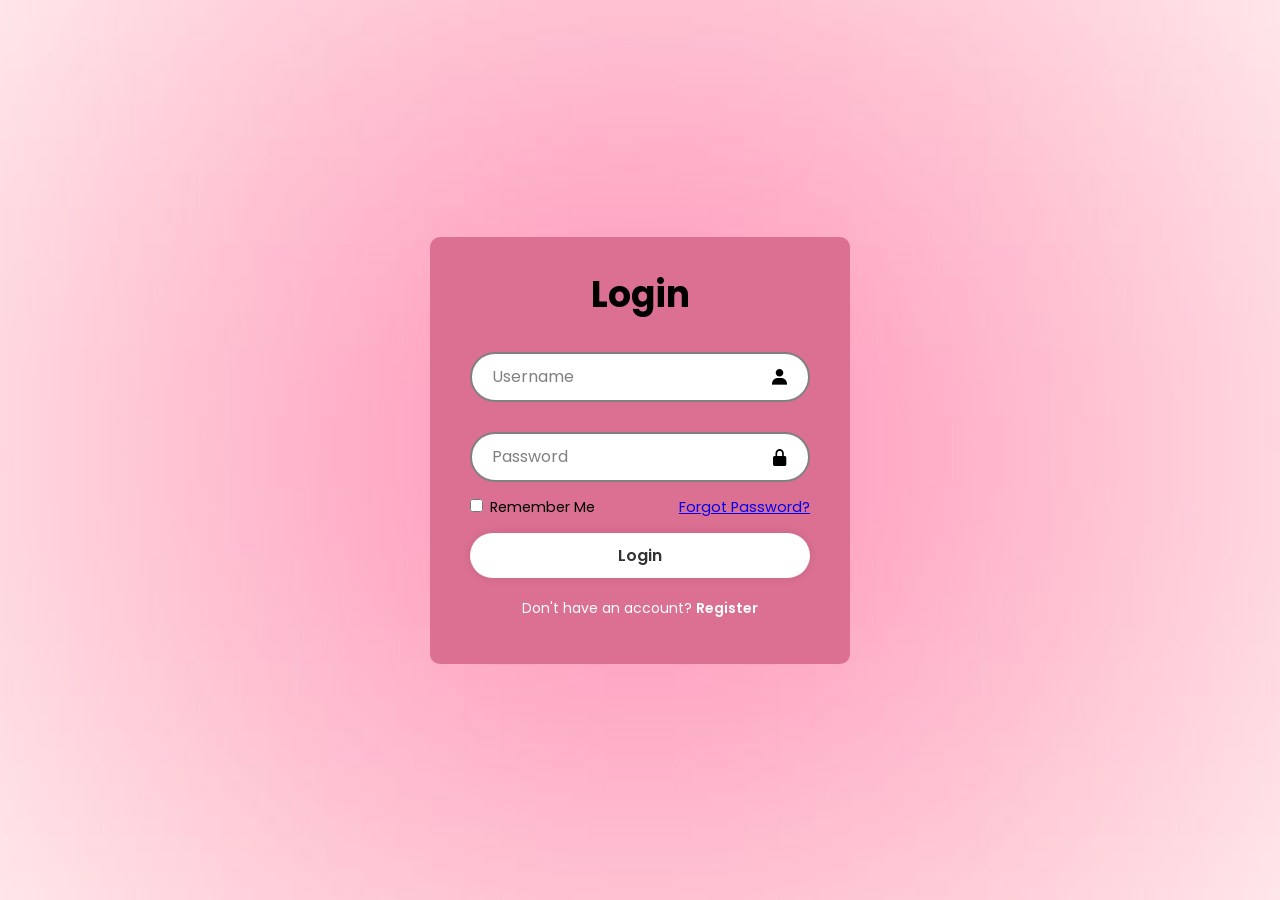
<file: index.html>
<!DOCTYPE html>
<html lang="en">
    <head>
        <meta charset="UTF-8">
        <meta http-equiv="X-UA-Compatible" content="IE=edge">
        <meta name="viewport" content="width=device-width,initial-scale=1.0">
        <title>Login Form | Viola</title>
        <link rel="stylesheet" href="style.css">
        <link href='https://unpkg.com/boxicons@2.1.4/css/boxicons.min.css' rel='stylesheet'> 
    </head>
    <body>
        <div class="wrapper">
            <form action="dashboard.html" method="GET">
                <h1>Login</h1>
                <div class="input-box">
                    <input type="text" placeholder="Username" required> 
                    <i class='bx bxs-user'></i>
                </div>
                <div class="input-box">
                    <input type="password" placeholder="Password" required> 
                    <i class='bx bxs-lock-alt'></i>
                </div>
                <div class="remember-forgot">
                    <label><input type="checkbox"> Remember Me</label>
                    <a href="forgot-password.html">Forgot Password?</a>
                </div>
                <button type="submit" class="btn">Login</button>
                <div class="register-link">
                    <p>Don't have an account? <a href="register.html">Register</a></p>
                </div>
            </from>
        </div>
    </body>
</html>
</file>
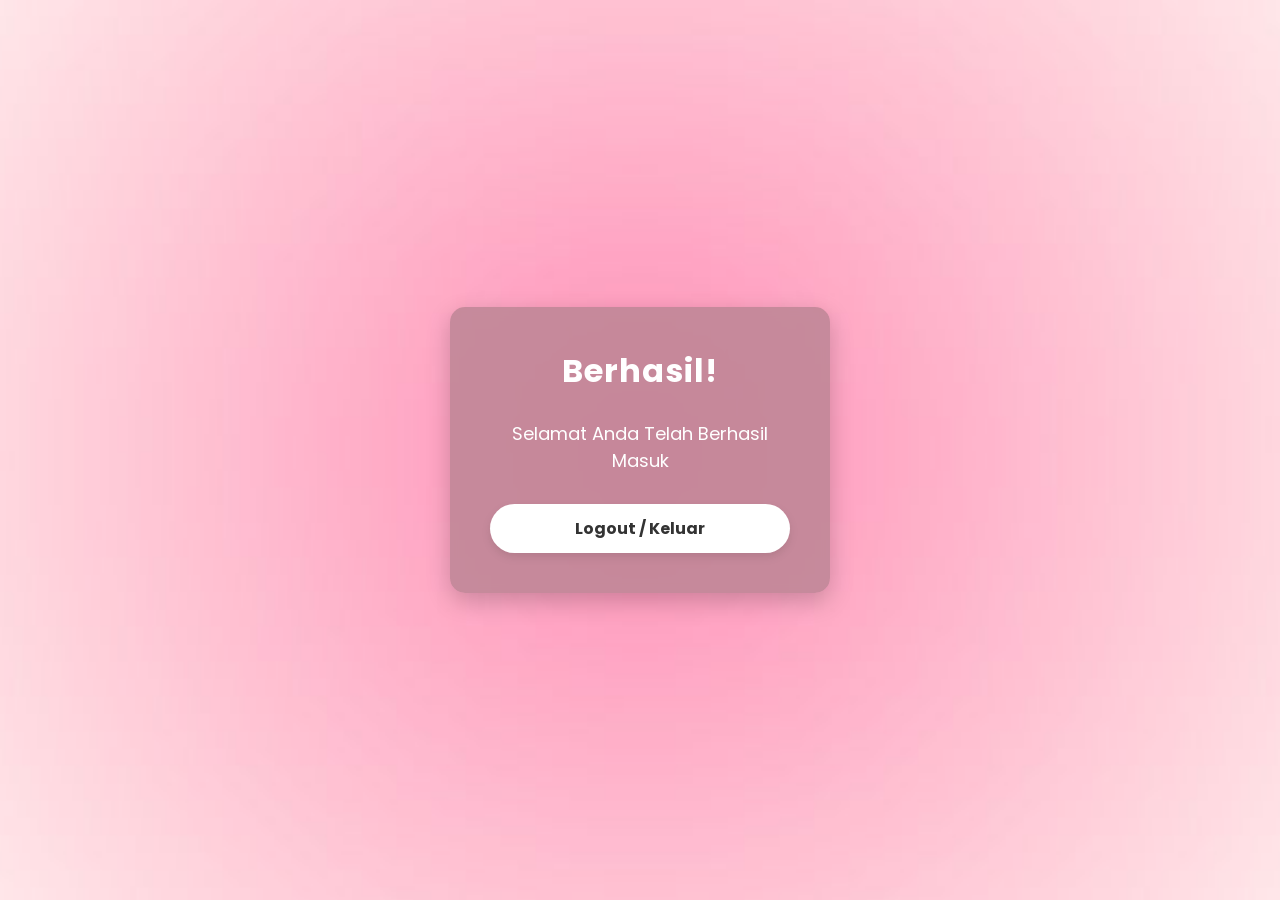
<file: dashboard.html>
<!DOCTYPE html>
<html lang="en">
<head>
    <meta charset="UTF-8">
    <meta name="viewport" content="width=device-width, initial-scale=1.0">
    <title>Dashboard</title>
    <link rel="stylesheet" href="style.css">
</head>
<body>
    <div class="Login-box" style="text-align: center;">
        <div class="login-header">
            <header>Berhasil!</header>
        </div>

        <h2 style="color: #333; margin-bottom: 25px; font-size: 20px;">
            Selamat Anda Telah Berhasil Masuk
        </h2>
        <div class="Input-submit">
            <a href="index.html">
                <button type="button" class="submit-btn">Logout / Keluar</button>
            </a>
        </div>
    </div>
</body>
</html>
</file>
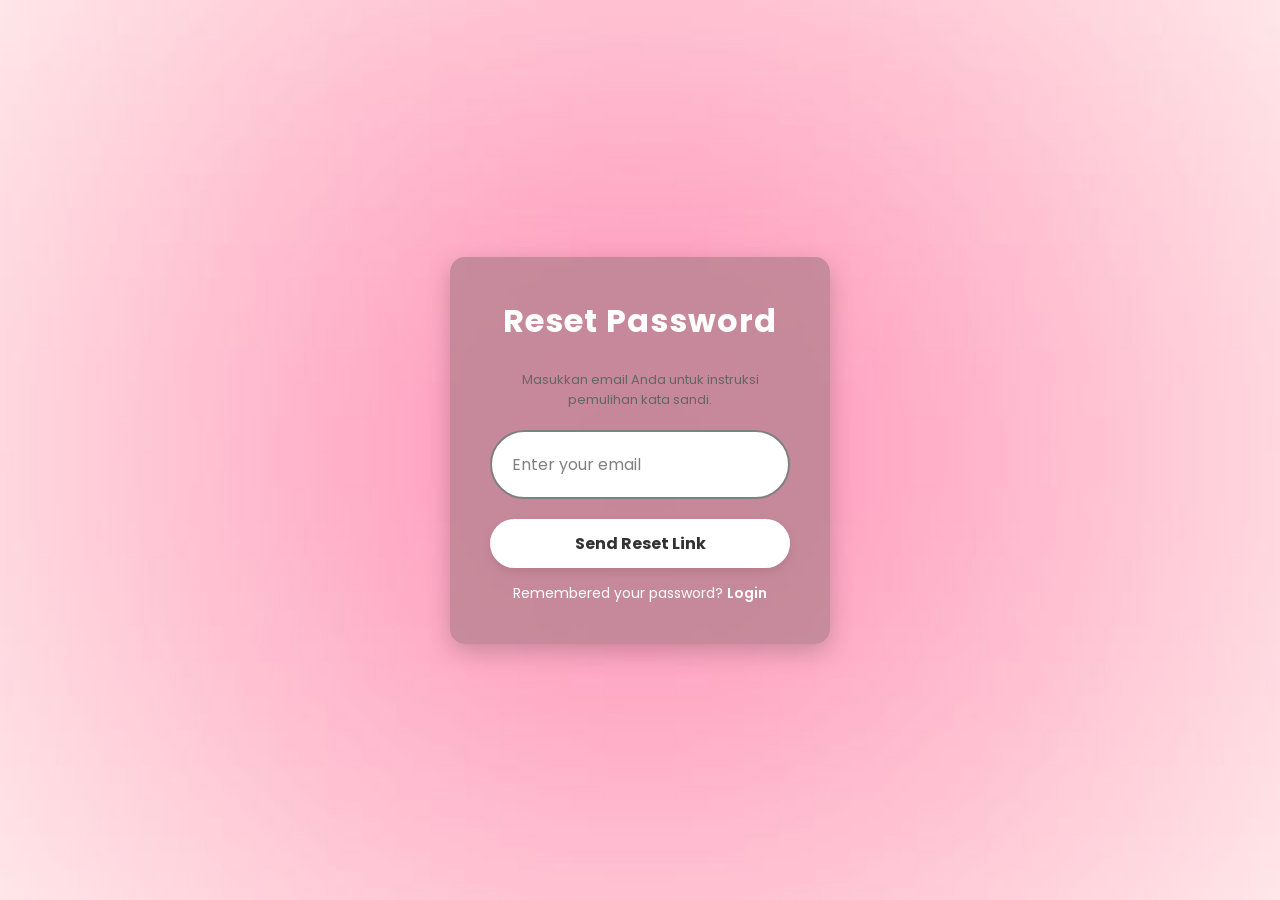
<file: forgot-password.html>
<!DOCTYPE html>
<html lang="en">
<head>
    <meta charset="UTF-8">
    <meta name="viewport" content="width=device-width, initial-scale=1.0">
    <title>Forgot Password</title>
    <link rel="stylesheet" href="style.css">
</head>
<body>
    <div class="Login-box">
        <div class="login-header">
            <header>Reset Password</header>
        </div>

        <p style="font-size: 13px; color: #666; margin-bottom: 20px; text-align: center;">
            Masukkan email Anda untuk instruksi pemulihan kata sandi.
        </p>

        <div class="input-box">
            <input type="email" class="input-field" placeholder="Enter your email" autocomplete="off" required>
        </div>

        <div class="Input-submit">
            <a href="reset-succes.html">
                <button type="button" class="submit-btn">Send Reset Link</button>
            </a>
        </div>

        <div class="register-link" style="margin-top: 15px; text-align: center;">
            <p>Remembered your password? <a href="index.html">Login</a></p>
        </div>
    </div>
</body>
</html>
</file>
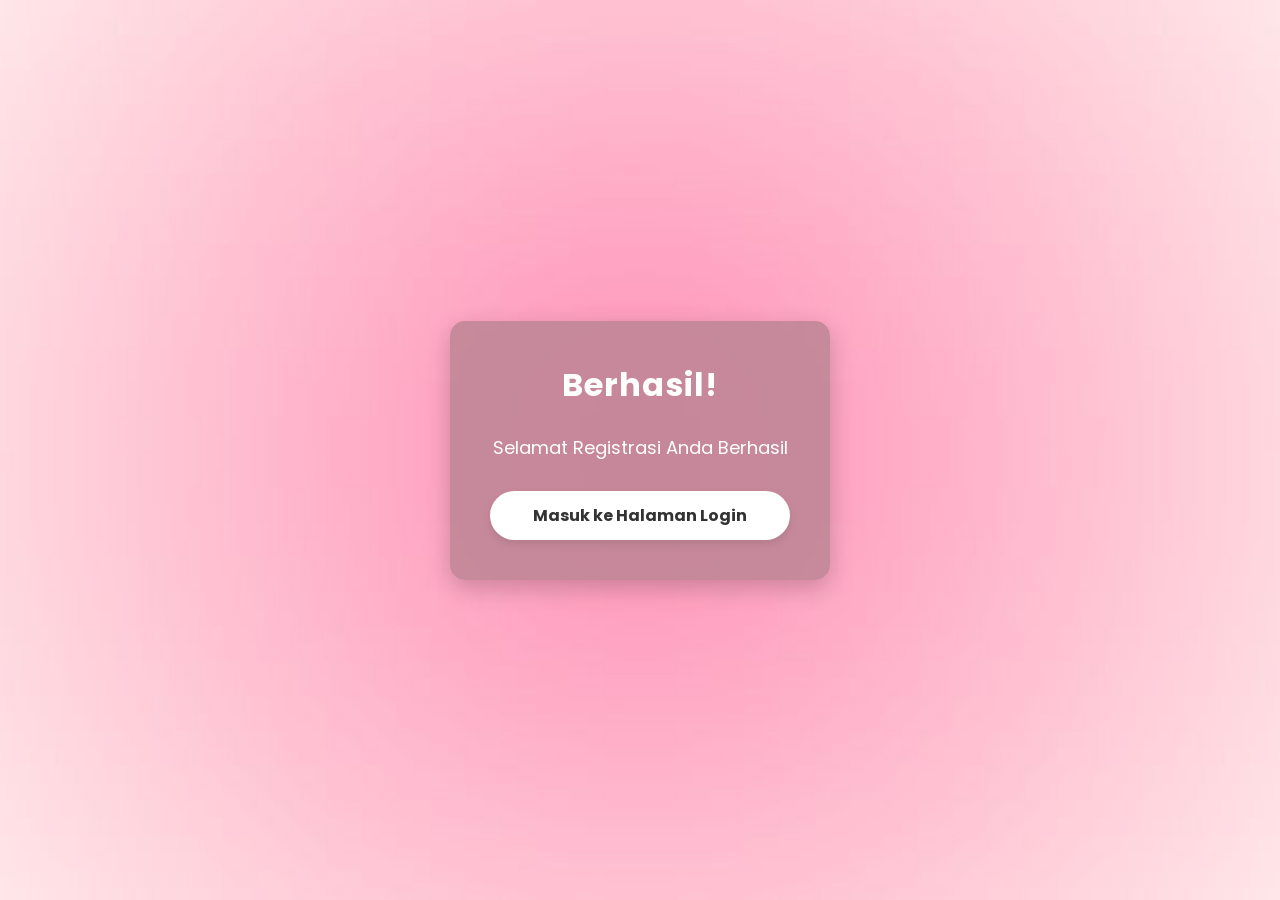
<file: register-succes.html>
<!DOCTYPE html>
<html lang="en">
<head>
    <meta charset="UTF-8">
    <meta name="viewport" content="width=device-width, initial-scale=1.0">
    <title>Register Success</title>
    <link rel="stylesheet" href="style.css">
</head>
<body>
    <div class="Login-box" style="text-align: center;">
        <div class="login-header">
            <header>Berhasil!</header>
        </div>

        <h2 style="color: #333; margin-bottom: 25px; font-size: 20px;">
            Selamat Registrasi Anda Berhasil
        </h2>

        <div class="Input-submit">
            <a href="index.html">
                <button type="button" class="submit-btn">Masuk ke Halaman Login</button>
            </a>
        </div>
    </div>
</body>
</html>
</file>
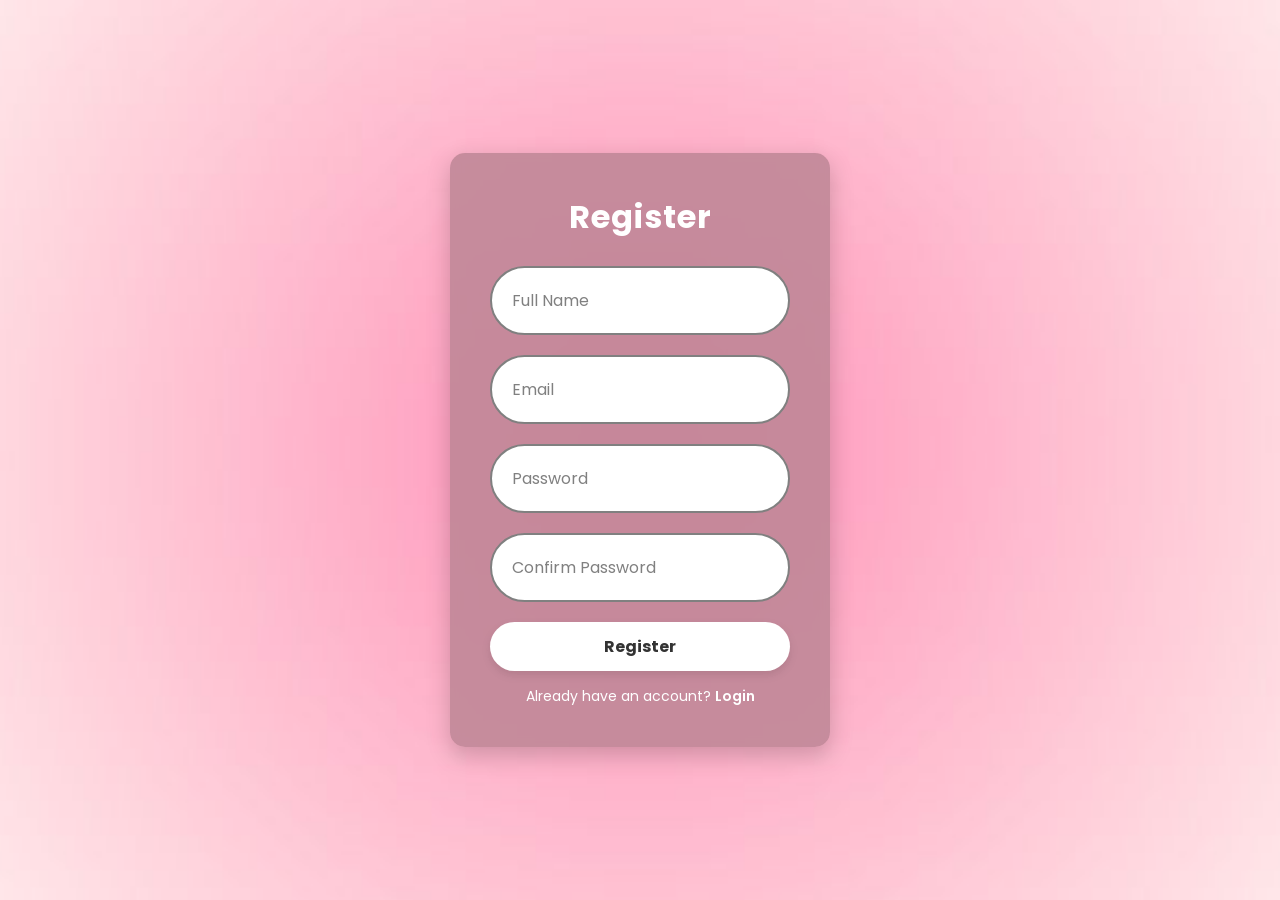
<file: register.html>
<!DOCTYPE html>
<html lang="en">
<head>
    <meta charset="UTF-8">
    <meta name="viewport" content="width=device-width, initial-scale=1.0">
    <title>Register Page</title>
    <link rel="stylesheet" href="style.css">
</head>
<body>
    <div class="Login-box">
        <div class="login-header">
            <header>Register</header>
        </div>

        <form action="register-succes.html" method="GET">
            <div class="input-box">
                <input type="text" class="input-field" placeholder="Full Name" autocomplete="off" required>
            </div>

            <div class="input-box">
                <input type="email" class="input-field" placeholder="Email" autocomplete="off" required>
            </div>

            <div class="input-box">
                <input type="password" class="input-field" placeholder="Password" autocomplete="off" required>
            </div>

            <div class="input-box">
                <input type="password" class="input-field" placeholder="Confirm Password" autocomplete="off" required>
            </div>
        
            <div class="Input-submit">
                <button type="submit" class="submit-btn">Register</button>
            </div>
        </form>

        <div class="register-link" style="margin-top: 15px; text-align: center;">
            <p>Already have an account? <a href="index.html">Login</a></p>
        </div>
    </div>
</body>
</html>
</file>
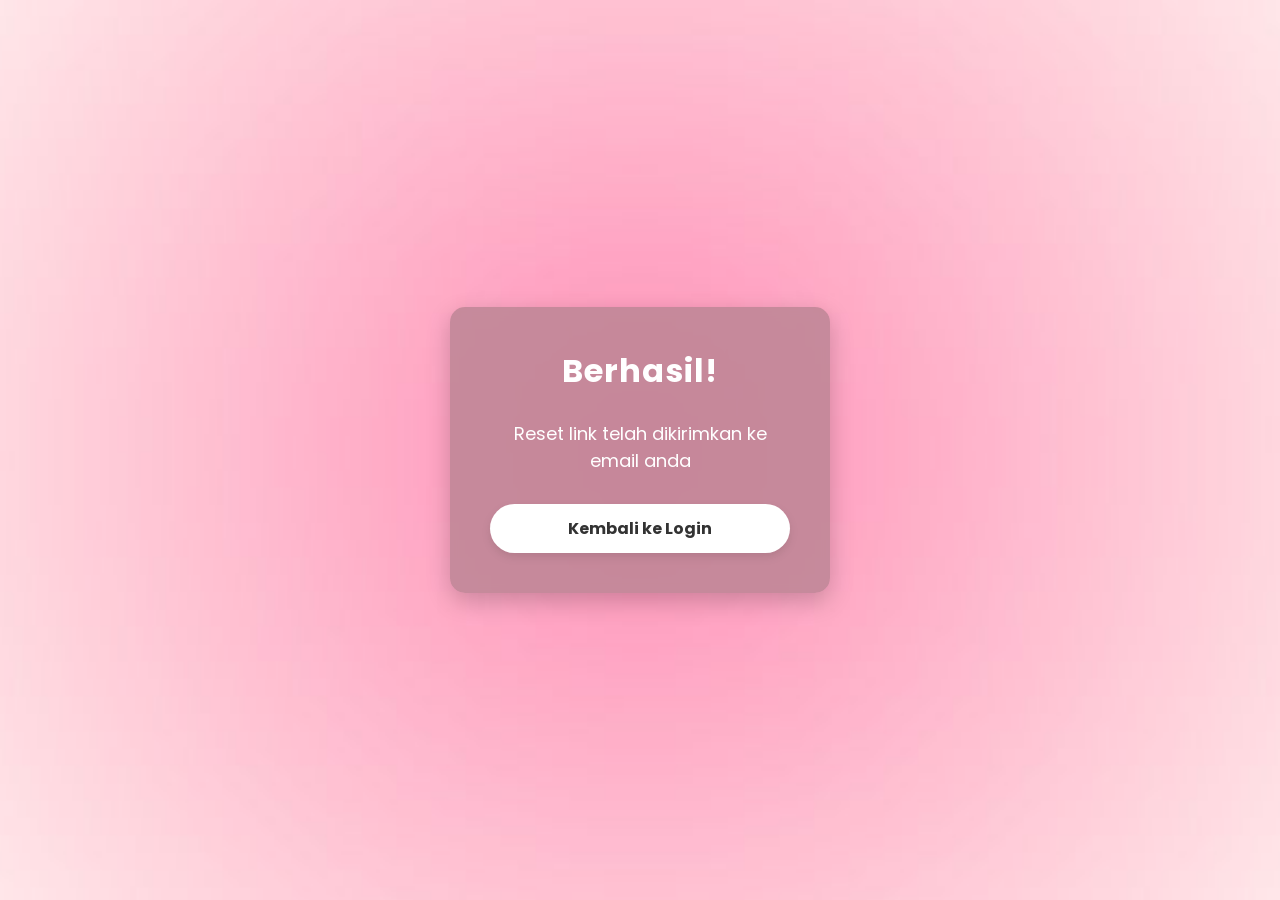
<file: reset-succes.html>
<!DOCTYPE html>
<html lang="en">
<head>
    <meta charset="UTF-8">
    <meta name="viewport" content="width=device-width, initial-scale=1.0">
    <title>Reset Link Sent</title>
    <link rel="stylesheet" href="style.css">
</head>
<body>
    <div class="Login-box" style="text-align: center;">
        <div class="login-header">
            <header>Berhasil!</header>
        </div>
        
        <h2 style="color: #ffffff; margin-bottom: 30px; font-size: 18px; font-weight: normal;">
            Reset link telah dikirimkan ke email anda
        </h2>

        <div class="Input-submit">
            <a href="index.html">
                <button type="button" class="submit-btn">Kembali ke Login</button>
            </a>
        </div>
    </div>
</body>
</html>
</file>
<file: style.css>
@import url("https://fonts.googleapis.com/css2?family=Poppins:wght@300;400;500;600;700;800;900&display=swap");

*{
 margin: 0;
 padding: 0;
 box-sizing: border-box;
 font-family: "Poppins", sans-serif;   
}

body{
    display: flex;
    justify-content: center;
    align-items: center;
    min-height: 100vh;
    background-image:url(background.jpg);
    background-position: center;
    background-size: cover;
}

.wrapper {
    width: 420px;
    background: palevioletred;
    color: black;
    border-radius: 10px;
    padding: 30px 40px;
}

.wrapper h1{
    font-size: 36px;
    text-align: center;
}

.wrapper .input-box {
    position: relative;
    width: 100%;
    height: 50px;
    background : palevioletred;
    margin: 30px 0;
}

.input-box input{
    width: 100%;
    height: 100%;
    background: #fff;
    border: none;
    outline: none;
    border: 2px solid grey;
    border-radius: 40px;
    font-size: 16px;
    color: gray;
    padding: 20px 45px 20px 20px;
}

.input-box input::placeholder {
    color: gray;
}

.input-box i {
position: absolute;
right: 20px;
top: 65px;
transform: translateY(-50px);
font-size: 20px;
}

.wrapper .remember-forgot {
    display: flex;
    justify-content: space-between;
    font-size: 14.5px;
    margin: -15px 0 15px; 
} 

.remember-forgot label input {
    accent-color: #fff;
    margin-right: 3px;
}

.wrapper .btn {
    width: 100%;
    height: 45px;
    background: #fff;
    border: none;
    outline: none;
    border-radius: 40px;
    box-shadow: 0 0 10px rgba(0, 0, 0, .1);
    cursor: pointer;
    font-size: 16px;
    color: #333;
    font-weight: 600;
}

.wrapper .register-link{
    font-size: 14.5px;
    text-align: center;
    margin: 20px 0 15px;
}

.register-link p a {
    color: #fff;
    text-decoration: none;
    font-weight: 600;
}

.register-link p a: :hover {
    text-decoration: underline;
}

body {
    margin: 0;
    padding: 0;
    font-family: 'Segoe UI', Tahoma, Geneva, Verdana, sans-serif;
    background-image: url('background.jpg');
    background-size: cover;
    background-position: center;
    background-repeat: no-repeat;
    height: 100vh;
    display: flex;
    justify-content: center;
    align-items: center;
}

.Login-box {
    background-color: rgba(189, 133, 149, 0.85); 
    padding: 40px;
    border-radius: 15px;
    box-shadow: 0 8px 24px rgba(0, 0, 0, 0.2);
    width: 380px;
    backdrop-filter: blur(5px); 
}

.login-header header {
    font-size: 32px;
    font-weight: bold;
    color: #ffffff;
    margin-bottom: 15px;
    letter-spacing: 1px;
}

.Login-box h2 {
    color: #ffffff !important; 
    margin-bottom: 30px !important;
    font-size: 18px !important;
    font-weight: normal;
}

.submit-btn {
    width: 100%;
    padding: 12px;
    border: none;
    border-radius: 25px;
    background-color: #ffffff;
    color: #333333;
    font-size: 16px;
    font-weight: bold;
    cursor: pointer;
    transition: all 0.3s ease;
    box-shadow: 0 4px 10px rgba(0, 0, 0, 0.1);
}

.submit-btn:hover {
    background-color: #f0f0f0;
    transform: translateY(-2px);
    box-shadow: 0 6px 15px rgba(0, 0, 0, 0.15);
}

.Input-submit a {
    text-decoration: none;
}

body {
    margin: 0;
    padding: 0;
    font-family: 'Segoe UI', Tahoma, Geneva, Verdana, sans-serif;
    background-image: url('background.jpg');
    background-size: cover;
    background-position: center;
    background-repeat: no-repeat;
    height: 100vh;
    display: flex;
    justify-content: center;
    align-items: center;
}

.Login-box {
    padding: 40px;
    border-radius: 15px;
    box-shadow: 0 8px 24px rgba(0, 0, 0, 0.2);
    width: 380px;
    backdrop-filter: blur(5px);
}

.login-header header {
    font-size: 32px;
    font-weight: bold;
    color: #ffffff;
    text-align: center;
    margin-bottom: 25px;
    letter-spacing: 1px;
}

.input-box {
    margin-bottom: 20px;
    position: relative;
}

.input-field {
    width: 100%;
    padding: 12px 20px;
    background: rgba(255, 255, 255, 0.8);
    border: none;
    border-radius: 25px;
    outline: none;
    font-size: 15px;
    color: #333333;
    box-sizing: border-box; 
    transition: all 0.3s ease;
}

.input-field:focus {
    background: #ffffff;
    box-shadow: 0 0 8px rgba(0, 0, 0, 0.15);
}

.input-field::placeholder {
    color: #777777;
}

.submit-btn {
    width: 100%;
    padding: 12px;
    border: none;
    border-radius: 25px;
    background-color: #ffffff;
    color: #333333;
    font-size: 16px;
    font-weight: bold;
    cursor: pointer;
    transition: all 0.3s ease;
    box-shadow: 0 4px 10px rgba(0, 0, 0, 0.1);
}

.submit-btn:hover {
    background-color: #f0f0f0;
    transform: translateY(-2px);
    box-shadow: 0 6px 15px rgba(0, 0, 0, 0.15);
}

.register-link p {
    color: #ffffff;
    font-size: 14px;
}

.register-link a {
    color: #ffffff;
    font-weight: bold;
    text-decoration: underline;
}

.register-link a:hover {
    color: #f0f0f0;
}
</file>
